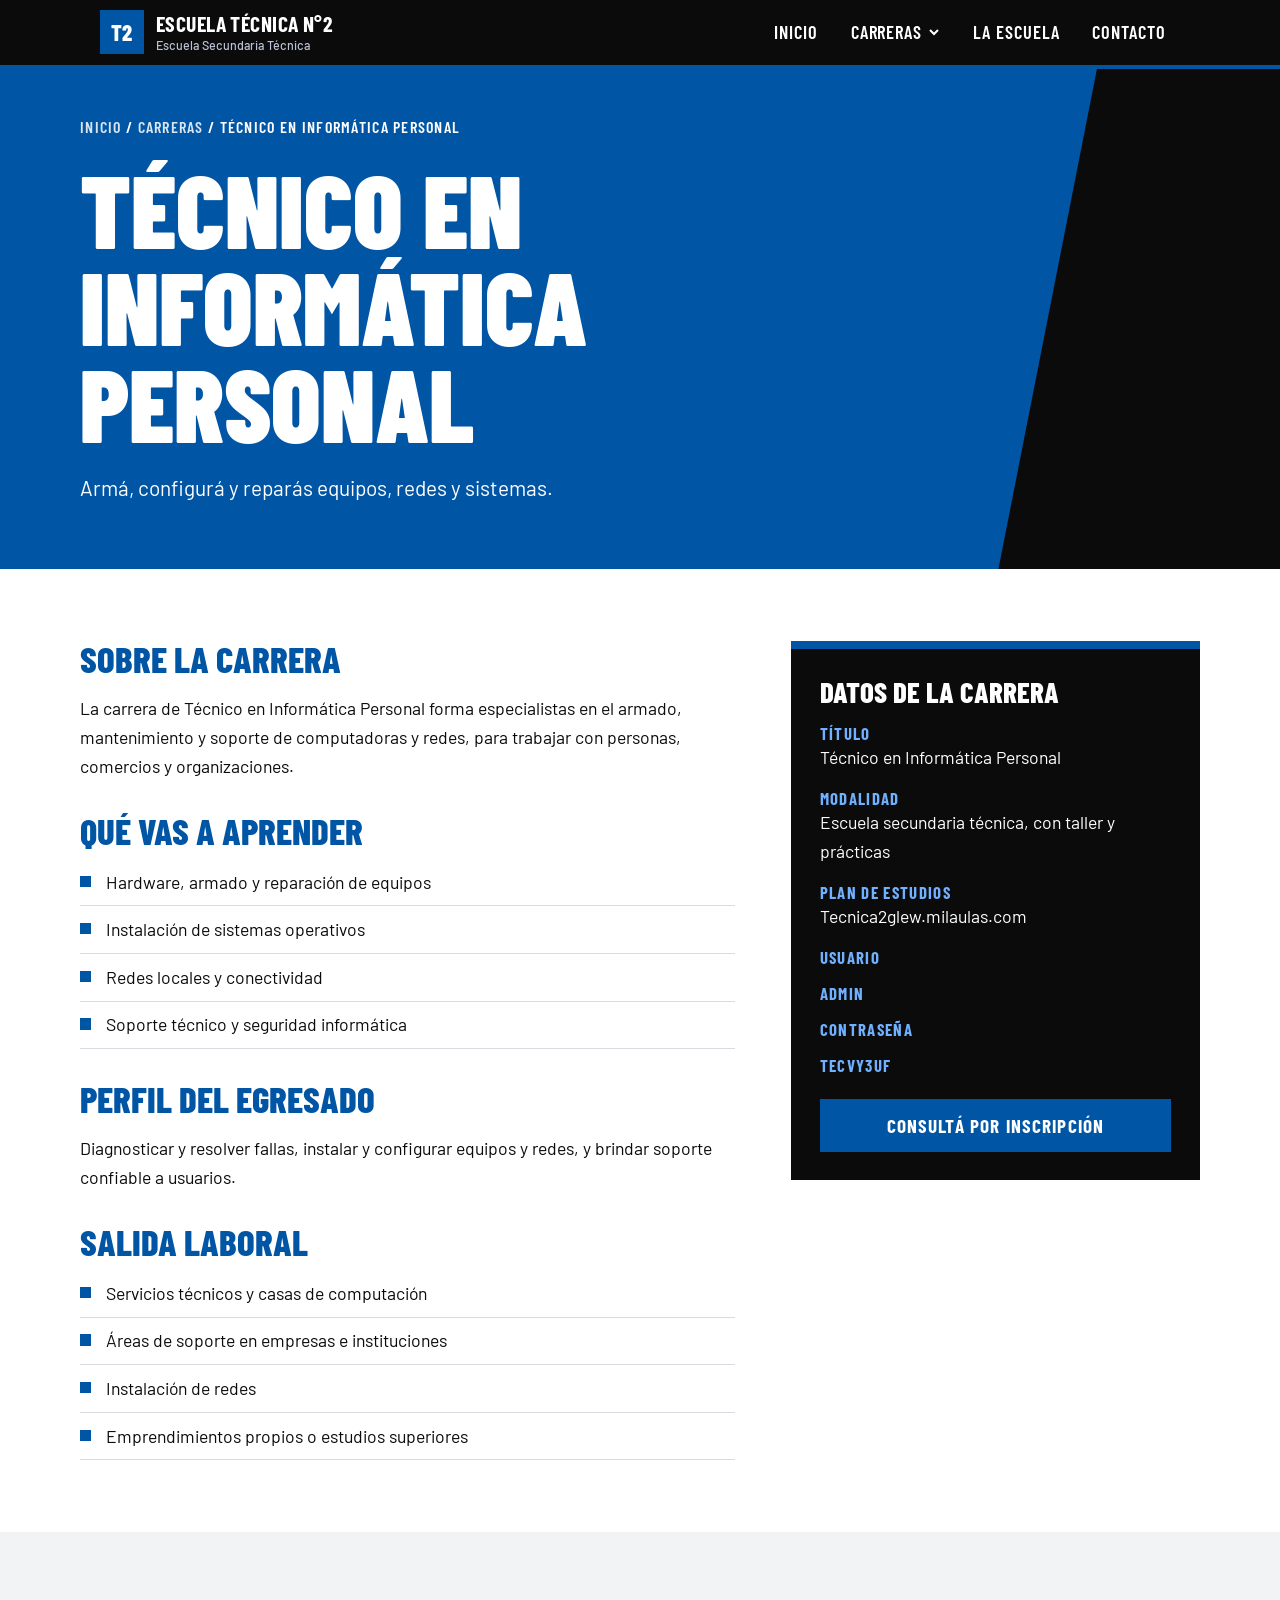
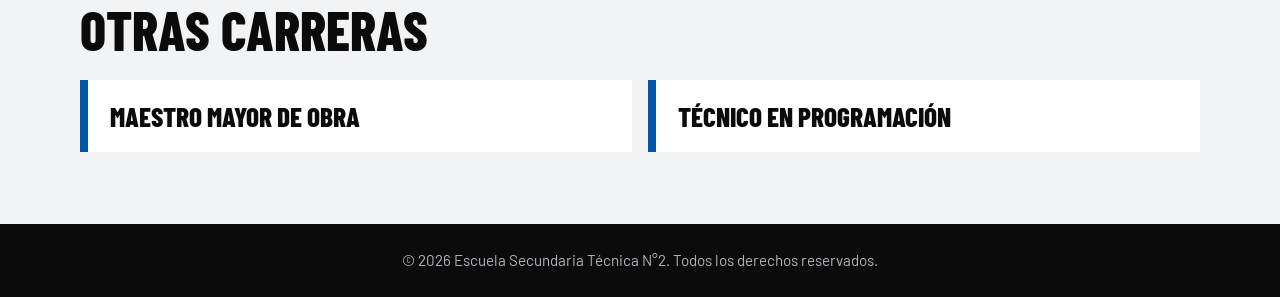
<file: informatica.html>
<!DOCTYPE html>
<html lang="es">
<head>
<meta charset="utf-8">
<meta name="viewport" content="width=device-width, initial-scale=1">
<title>Técnico en Informática Personal | Escuela Secundaria Técnica N°2</title>
<link rel="preconnect" href="https://fonts.googleapis.com">
<link href="https://fonts.googleapis.com/css2?family=Barlow+Condensed:wght@600;700;800;900&family=Barlow:wght@400;500;600&display=swap" rel="stylesheet">
<link rel="stylesheet" href="styles.css">
</head>
<body>
<header>
  <div class="bar">
    <a class="brand" href="index.html" aria-label="Escuela Secundaria Técnica N°2, inicio">
      <span class="mark">T2</span>
      <span>Escuela Técnica N°2<small>Escuela Secundaria Técnica</small></span>
    </a>
    <button class="burger" aria-expanded="false" aria-controls="menu">Menú</button>
    <nav id="menu" aria-label="Principal">
      <ul>
        <li><a href="index.html">Inicio</a></li>
        <li class="dd">
          <button class="dd-btn" aria-expanded="false" aria-haspopup="true" aria-controls="carreras-menu">Carreras
            <svg viewBox="0 0 12 12" fill="none" stroke="currentColor" stroke-width="2"><path d="M2 4l4 4 4-4"/></svg></button>
          <div class="dd-menu" id="carreras-menu"><a href="mmo.html">Maestro Mayor de Obra<span>Construcción y proyectos de obra</span></a><a href="programacion.html">Técnico en Programación<span>Software y desarrollo de aplicaciones</span></a><a href="informatica.html" aria-current="page">Técnico en Informática Personal<span>Equipos, redes y soporte</span></a></div>
        </li>
        <li><a href="index.html#escuela">La escuela</a></li>
        <li><a href="index.html#contacto">Contacto</a></li>
      </ul>
    </nav>
  </div>
</header>
<main>
<div class="phero"><div class="wrap">
  <div class="crumbs"><a href="index.html">Inicio</a> / <a href="index.html#carreras">Carreras</a> / Técnico en Informática Personal</div>
  <h1>Técnico en Informática Personal</h1>
  <p>Armá, configurá y reparás equipos, redes y sistemas.</p>
</div></div>
<section><div class="wrap pbody">
  <div>
    <h2>Sobre la carrera</h2>
    <p>La carrera de Técnico en Informática Personal forma especialistas en el armado, mantenimiento y soporte de computadoras y redes, para trabajar con personas, comercios y organizaciones.</p>
    <h2>Qué vas a aprender</h2>
    <ul><li>Hardware, armado y reparación de equipos</li><li>Instalación de sistemas operativos</li><li>Redes locales y conectividad</li><li>Soporte técnico y seguridad informática</li></ul>
    <h2>Perfil del egresado</h2>
    <p>Diagnosticar y resolver fallas, instalar y configurar equipos y redes, y brindar soporte confiable a usuarios.</p>
    <h2>Salida laboral</h2>
    <ul><li>Servicios técnicos y casas de computación</li><li>Áreas de soporte en empresas e instituciones</li><li>Instalación de redes</li><li>Emprendimientos propios o estudios superiores</li></ul>
  </div>
  <aside class="datos">
    <h3>Datos de la carrera</h3>
    <dl>
      <dt>Título</dt><dd>Técnico en Informática Personal</dd>
      <dt>Modalidad</dt><dd>Escuela secundaria técnica, con taller y prácticas</dd>
      <dt>Plan de estudios</dt><dd>Tecnica2glew.milaulas.com</dd>
      <dt>Usuario</dt><dt>Admin</dt>
      <dt>Contraseña</dd><dt>tEcvY3Uf</dt>
    </dl>
    <a class="btn" href="index.html#contacto">Consultá por inscripción</a>
  </aside>
</div></section>
<section class="otras"><div class="wrap">
  <h2>Otras carreras</h2>
  <div class="row"><a href="mmo.html">Maestro Mayor de Obra</a><a href="programacion.html">Técnico en Programación</a></div>
</div></section>
</main>
<footer>© 2026 Escuela Secundaria Técnica N°2. Todos los derechos reservados.</footer>
<script src="script.js"></script>
</body>
</html>
</file>
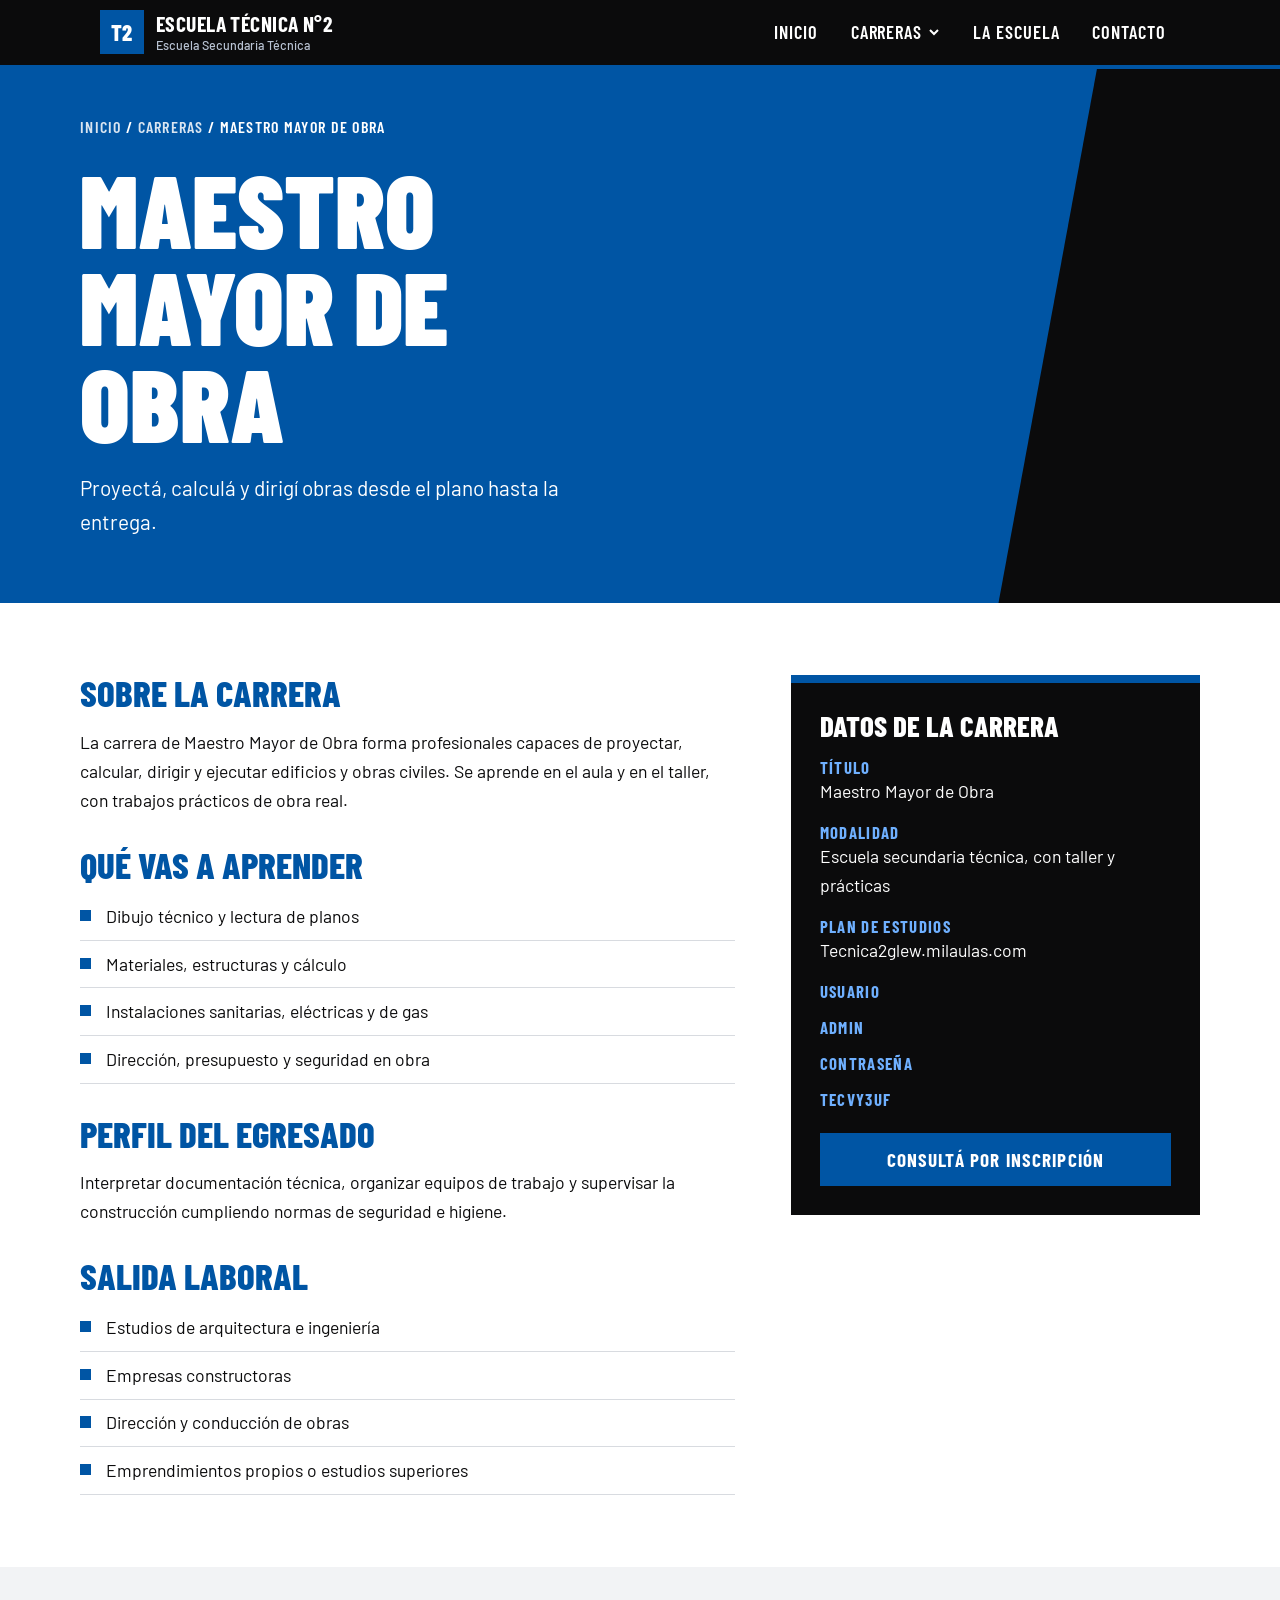
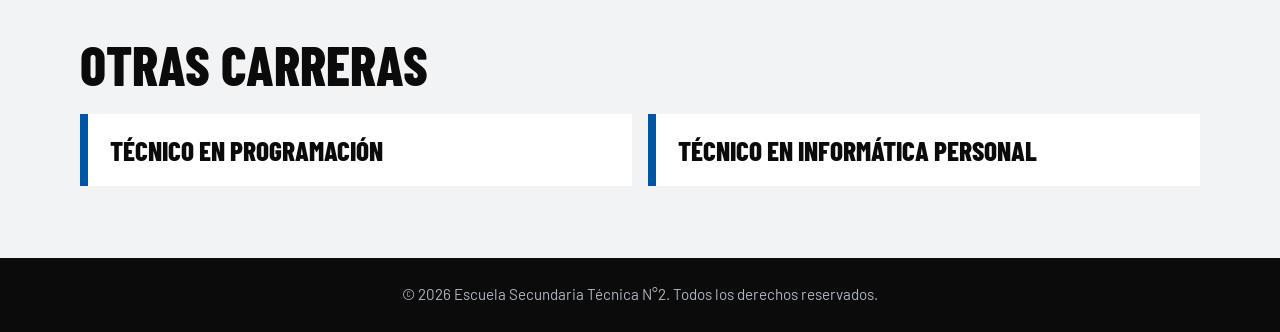
<file: mmo.html>
<!DOCTYPE html>
<html lang="es">
<head>
<meta charset="utf-8">
<meta name="viewport" content="width=device-width, initial-scale=1">
<title>Maestro Mayor de Obra | Escuela Secundaria Técnica N°2</title>
<link rel="preconnect" href="https://fonts.googleapis.com">
<link href="https://fonts.googleapis.com/css2?family=Barlow+Condensed:wght@600;700;800;900&family=Barlow:wght@400;500;600&display=swap" rel="stylesheet">
<link rel="stylesheet" href="styles.css">
</head>
<body>
<header>
  <div class="bar">
    <a class="brand" href="index.html" aria-label="Escuela Secundaria Técnica N°2, inicio">
      <span class="mark">T2</span>
      <span>Escuela Técnica N°2<small>Escuela Secundaria Técnica</small></span>
    </a>
    <button class="burger" aria-expanded="false" aria-controls="menu">Menú</button>
    <nav id="menu" aria-label="Principal">
      <ul>
        <li><a href="index.html">Inicio</a></li>
        <li class="dd">
          <button class="dd-btn" aria-expanded="false" aria-haspopup="true" aria-controls="carreras-menu">Carreras
            <svg viewBox="0 0 12 12" fill="none" stroke="currentColor" stroke-width="2"><path d="M2 4l4 4 4-4"/></svg></button>
          <div class="dd-menu" id="carreras-menu"><a href="mmo.html" aria-current="page">Maestro Mayor de Obra<span>Construcción y proyectos de obra</span></a><a href="programacion.html">Técnico en Programación<span>Software y desarrollo de aplicaciones</span></a><a href="informatica.html">Técnico en Informática Personal<span>Equipos, redes y soporte</span></a></div>
        </li>
        <li><a href="index.html#escuela">La escuela</a></li>
        <li><a href="index.html#contacto">Contacto</a></li>
      </ul>
    </nav>
  </div>
</header>
<main>
<div class="phero"><div class="wrap">
  <div class="crumbs"><a href="index.html">Inicio</a> / <a href="index.html#carreras">Carreras</a> / Maestro Mayor de Obra</div>
  <h1>Maestro Mayor de Obra</h1>
  <p>Proyectá, calculá y dirigí obras desde el plano hasta la entrega.</p>
</div></div>
<section><div class="wrap pbody">
  <div>
    <h2>Sobre la carrera</h2>
    <p>La carrera de Maestro Mayor de Obra forma profesionales capaces de proyectar, calcular, dirigir y ejecutar edificios y obras civiles. Se aprende en el aula y en el taller, con trabajos prácticos de obra real.</p>
    <h2>Qué vas a aprender</h2>
    <ul><li>Dibujo técnico y lectura de planos</li><li>Materiales, estructuras y cálculo</li><li>Instalaciones sanitarias, eléctricas y de gas</li><li>Dirección, presupuesto y seguridad en obra</li></ul>
    <h2>Perfil del egresado</h2>
    <p>Interpretar documentación técnica, organizar equipos de trabajo y supervisar la construcción cumpliendo normas de seguridad e higiene.</p>
    <h2>Salida laboral</h2>
    <ul><li>Estudios de arquitectura e ingeniería</li><li>Empresas constructoras</li><li>Dirección y conducción de obras</li><li>Emprendimientos propios o estudios superiores</li></ul>
  </div>
  <aside class="datos">
    <h3>Datos de la carrera</h3>
    <dl>
      <dt>Título</dt><dd>Maestro Mayor de Obra</dd>
      <dt>Modalidad</dt><dd>Escuela secundaria técnica, con taller y prácticas</dd>
      <dt>Plan de estudios</dt><dd>Tecnica2glew.milaulas.com</dd>
      <dt>Usuario</dt><dt>Admin</dt>
      <dt>Contraseña</dd><dt>tEcvY3Uf</dt>
    </dl>
    <a class="btn" href="index.html#contacto">Consultá por inscripción</a>
  </aside>
</div></section>
<section class="otras"><div class="wrap">
  <h2>Otras carreras</h2>
  <div class="row"><a href="programacion.html">Técnico en Programación</a><a href="informatica.html">Técnico en Informática Personal</a></div>
</div></section>
</main>
<footer>© 2026 Escuela Secundaria Técnica N°2. Todos los derechos reservados.</footer>
<script src="script.js"></script>
</body>
</html>
</file>
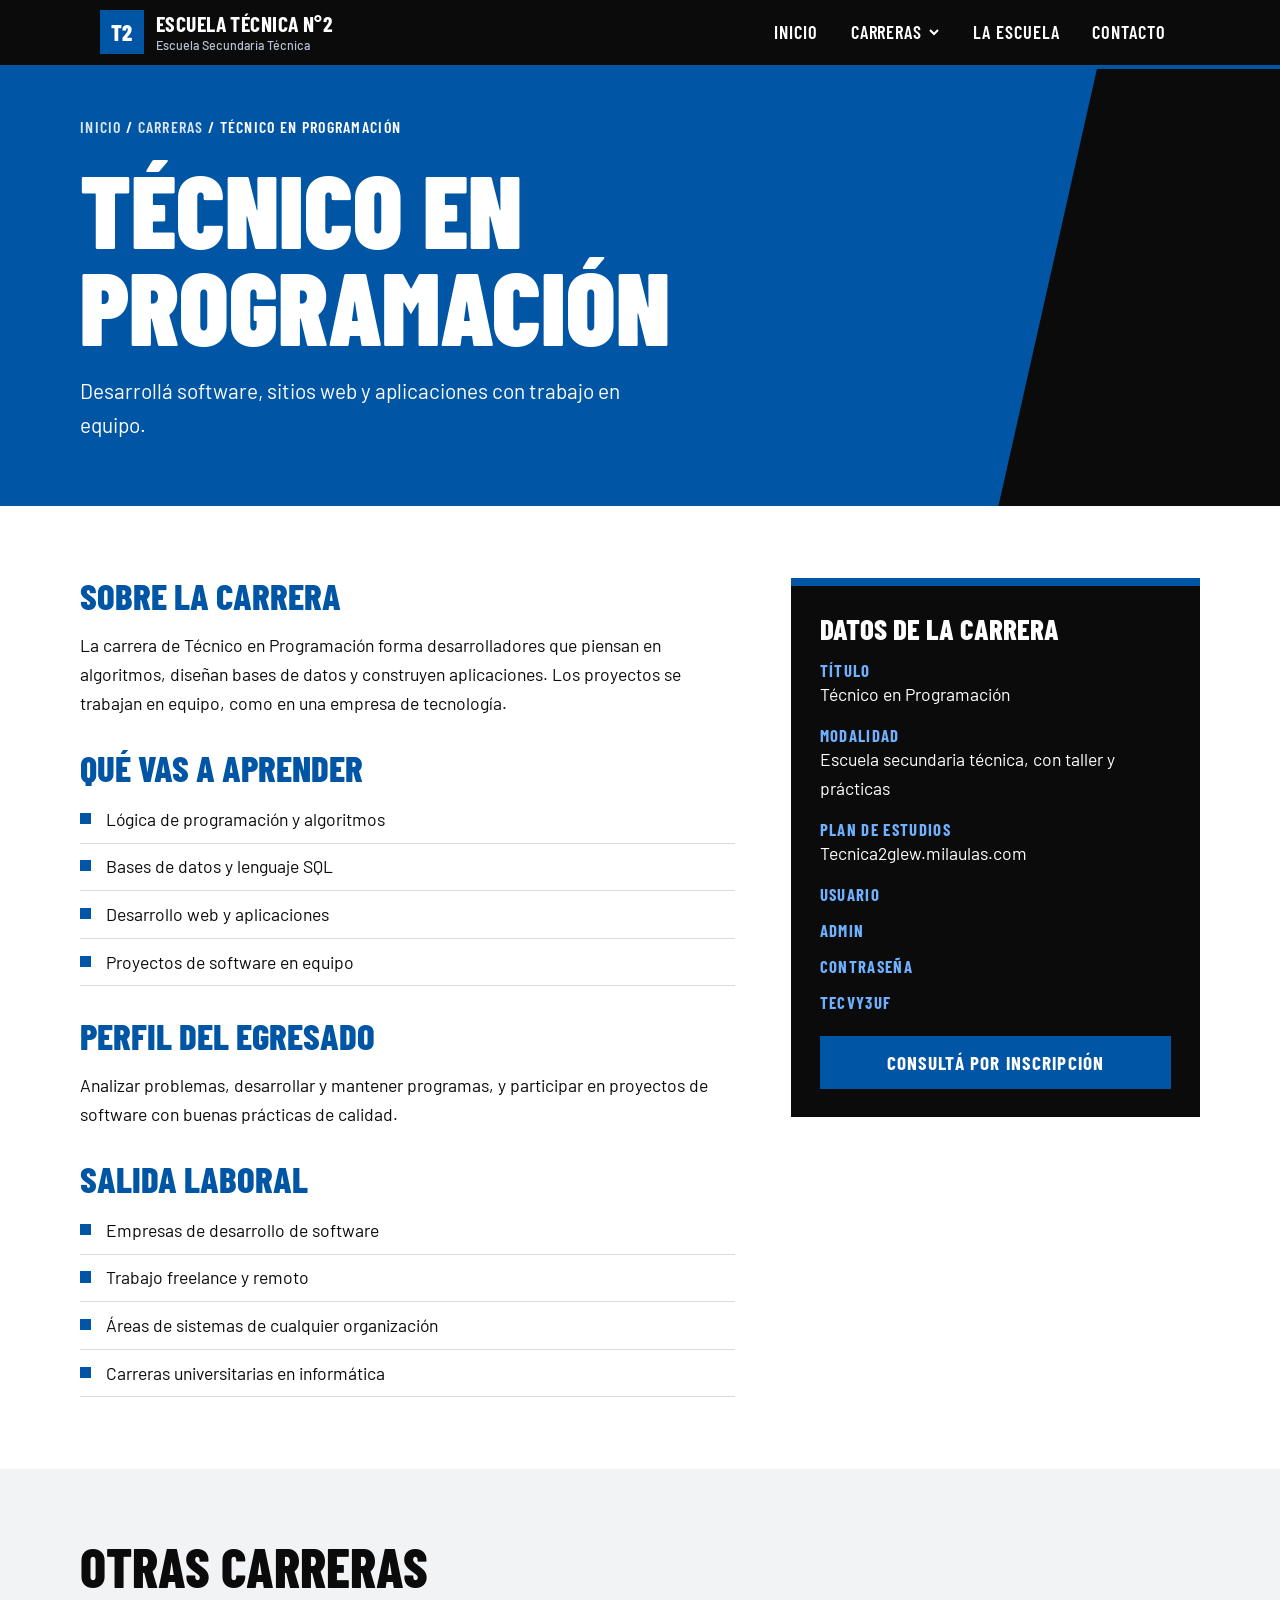
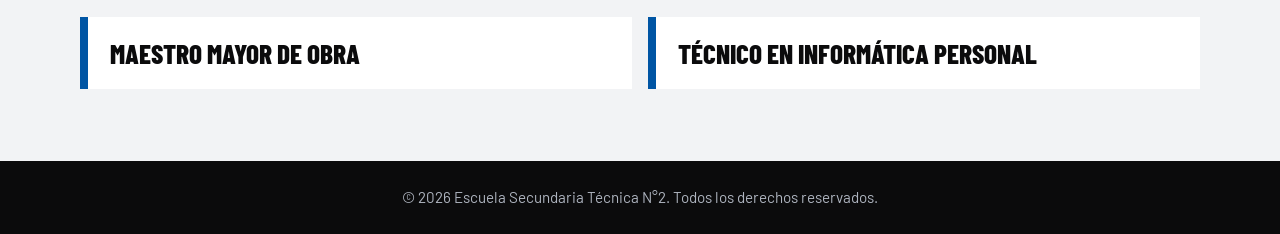
<file: programacion.html>
<!DOCTYPE html>
<html lang="es">
<head>
<meta charset="utf-8">
<meta name="viewport" content="width=device-width, initial-scale=1">
<title>Técnico en Programación | Escuela Secundaria Técnica N°2</title>
<link rel="preconnect" href="https://fonts.googleapis.com">
<link href="https://fonts.googleapis.com/css2?family=Barlow+Condensed:wght@600;700;800;900&family=Barlow:wght@400;500;600&display=swap" rel="stylesheet">
<link rel="stylesheet" href="styles.css">
</head>
<body>
<header>
  <div class="bar">
    <a class="brand" href="index.html" aria-label="Escuela Secundaria Técnica N°2, inicio">
      <span class="mark">T2</span>
      <span>Escuela Técnica N°2<small>Escuela Secundaria Técnica</small></span>
    </a>
    <button class="burger" aria-expanded="false" aria-controls="menu">Menú</button>
    <nav id="menu" aria-label="Principal">
      <ul>
        <li><a href="index.html">Inicio</a></li>
        <li class="dd">
          <button class="dd-btn" aria-expanded="false" aria-haspopup="true" aria-controls="carreras-menu">Carreras
            <svg viewBox="0 0 12 12" fill="none" stroke="currentColor" stroke-width="2"><path d="M2 4l4 4 4-4"/></svg></button>
          <div class="dd-menu" id="carreras-menu"><a href="mmo.html">Maestro Mayor de Obra<span>Construcción y proyectos de obra</span></a><a href="programacion.html" aria-current="page">Técnico en Programación<span>Software y desarrollo de aplicaciones</span></a><a href="informatica.html">Técnico en Informática Personal<span>Equipos, redes y soporte</span></a></div>
        </li>
        <li><a href="index.html#escuela">La escuela</a></li>
        <li><a href="index.html#contacto">Contacto</a></li>
      </ul>
    </nav>
  </div>
</header>
<main>
<div class="phero"><div class="wrap">
  <div class="crumbs"><a href="index.html">Inicio</a> / <a href="index.html#carreras">Carreras</a> / Técnico en Programación</div>
  <h1>Técnico en Programación</h1>
  <p>Desarrollá software, sitios web y aplicaciones con trabajo en equipo.</p>
</div></div>
<section><div class="wrap pbody">
  <div>
    <h2>Sobre la carrera</h2>
    <p>La carrera de Técnico en Programación forma desarrolladores que piensan en algoritmos, diseñan bases de datos y construyen aplicaciones. Los proyectos se trabajan en equipo, como en una empresa de tecnología.</p>
    <h2>Qué vas a aprender</h2>
    <ul><li>Lógica de programación y algoritmos</li><li>Bases de datos y lenguaje SQL</li><li>Desarrollo web y aplicaciones</li><li>Proyectos de software en equipo</li></ul>
    <h2>Perfil del egresado</h2>
    <p>Analizar problemas, desarrollar y mantener programas, y participar en proyectos de software con buenas prácticas de calidad.</p>
    <h2>Salida laboral</h2>
    <ul><li>Empresas de desarrollo de software</li><li>Trabajo freelance y remoto</li><li>Áreas de sistemas de cualquier organización</li><li>Carreras universitarias en informática</li></ul>
  </div>
  <aside class="datos">
    <h3>Datos de la carrera</h3>
    <dl>
      <dt>Título</dt><dd>Técnico en Programación</dd>
      <dt>Modalidad</dt><dd>Escuela secundaria técnica, con taller y prácticas</dd>
      <dt>Plan de estudios</dt><dd>Tecnica2glew.milaulas.com</dd>
      <dt>Usuario</dt><dt>Admin</dt>
      <dt>Contraseña</dd><dt>tEcvY3Uf</dt>
    </dl>
    <a class="btn" href="index.html#contacto">Consultá por inscripción</a>
  </aside>
</div></section>
<section class="otras"><div class="wrap">
  <h2>Otras carreras</h2>
  <div class="row"><a href="mmo.html">Maestro Mayor de Obra</a><a href="informatica.html">Técnico en Informática Personal</a></div>
</div></section>
</main>
<footer>© 2026 Escuela Secundaria Técnica N°2. Todos los derechos reservados.</footer>
<script src="script.js"></script>
</body>
</html>
</file>
<file: styles.css>
:root{--blue:#0055A4;--blue-d:#003f7d;--black:#0b0b0c;--white:#fff;--grey:#f2f3f5;--line:#d8dbe0;--muted:#51565f;
--head:"Barlow Condensed","Arial Narrow",Impact,sans-serif;--body:"Barlow",Arial,sans-serif}
*{box-sizing:border-box}
html{scroll-behavior:smooth;scroll-padding-top:84px}
body{margin:0;background:var(--white);color:var(--black);font:400 1.1rem/1.65 var(--body)}
a{color:inherit}
:focus-visible{outline:3px solid #5aa2ff;outline-offset:2px}
h1,h2,h3{font-family:var(--head);text-transform:uppercase;line-height:.95;margin:0}
.wrap{max-width:1120px;margin:0 auto}
section{padding:4.5rem 1.25rem}
h2{font-size:clamp(2.2rem,5vw,3.4rem);font-weight:800;margin-bottom:1rem}

/* Barra */
header{position:sticky;top:0;z-index:20;background:var(--black);color:#fff;border-bottom:4px solid var(--blue)}
.bar{max-width:1120px;margin:0 auto;padding:.65rem 1.25rem;display:flex;align-items:center;justify-content:space-between;gap:1rem}
.brand{display:flex;align-items:center;gap:.75rem;text-decoration:none;font:700 1.35rem/1 var(--head);text-transform:uppercase;letter-spacing:.02em}
.brand .mark{width:44px;height:44px;background:var(--blue);display:grid;place-items:center;font-size:1.4rem;font-weight:800}
.brand small{display:block;font:500 .78rem var(--body);text-transform:none;letter-spacing:0;color:#b9c3d3;margin-top:.2rem}
nav ul{list-style:none;margin:0;padding:0;display:flex;gap:.25rem;align-items:center}
nav a,.dd-btn{font:600 1.15rem var(--head);text-transform:uppercase;letter-spacing:.05em;color:#fff;text-decoration:none;background:none;border:0;padding:.6rem .9rem;cursor:pointer;display:flex;align-items:center;gap:.4rem}
nav a:hover,.dd-btn:hover,.dd-btn[aria-expanded="true"],nav a[aria-current="page"]{background:var(--blue)}
.dd{position:relative}
.dd-btn svg{width:12px;height:12px;transition:transform .2s}
.dd-btn[aria-expanded="true"] svg{transform:rotate(180deg)}
.dd-menu{position:absolute;right:0;top:calc(100% + 4px);min-width:310px;background:#fff;color:var(--black);border-top:4px solid var(--blue);box-shadow:0 14px 34px rgba(0,0,0,.4);display:none;flex-direction:column}
.dd-menu.open{display:flex}
@media (hover:hover) and (min-width:821px){.dd:hover .dd-menu{display:flex}.dd:hover .dd-btn{background:var(--blue)}}
.dd-menu a{color:var(--black);display:block;padding:.8rem 1rem;border-bottom:1px solid var(--line);font-size:1.2rem}
.dd-menu a:last-child{border-bottom:0}
.dd-menu a:hover,.dd-menu a[aria-current="page"]{background:var(--blue);color:#fff}
.dd-menu span{display:block;font:400 .9rem var(--body);text-transform:none;letter-spacing:0;opacity:.75}
.burger{display:none;background:none;border:2px solid #fff;color:#fff;padding:.35rem .7rem;font:700 1rem var(--head);text-transform:uppercase;cursor:pointer}

/* Portada */
.hero{background:var(--black);color:#fff;position:relative;overflow:hidden;padding:0}
.hero::after{content:"";position:absolute;top:0;bottom:0;right:0;width:36%;clip-path:polygon(28% 0,100% 0,100% 100%,0 100%);
  background:linear-gradient(90deg,var(--blue) 0 34%,#fff 34% 67%,#26272b 67%)}
.hero .in{max-width:1120px;margin:0 auto;padding:6rem 1.25rem 6.5rem;position:relative;z-index:1}
.hero h1{font-size:clamp(3.4rem,11vw,8rem);font-weight:900;max-width:9ch}
.hero h1 em{font-style:normal;color:#4f9bff}
.hero p{max-width:30rem;font-size:1.25rem;color:#d3d6dc;margin:1.5rem 0 2rem}
.btn{display:inline-block;font:700 1.2rem var(--head);text-transform:uppercase;letter-spacing:.06em;padding:.8rem 1.6rem;text-decoration:none;background:var(--blue);color:#fff;border:2px solid var(--blue)}
.btn:hover{background:#fff;color:var(--blue)}
.btn.alt{background:transparent;border-color:#fff;margin-left:.6rem}
.btn.alt:hover{background:#fff;color:var(--black)}

/* Carreras */
.lead{max-width:38rem;color:var(--muted)}
.tiles{display:grid;grid-template-columns:repeat(3,1fr);gap:0;margin-top:2.5rem;border:3px solid var(--black)}
.tile{display:flex;flex-direction:column;min-height:360px;padding:2rem;text-decoration:none;transition:transform .2s,box-shadow .2s;position:relative}
.tile:hover{transform:translateY(-6px);box-shadow:0 14px 0 rgba(0,0,0,.18);z-index:2}
.tile svg{width:72px;height:72px;margin-bottom:auto}
.tile h3{font-size:2.3rem;font-weight:800;margin:1.5rem 0 .7rem}
.tile p{margin:0 0 1.2rem;opacity:.9}
.tile b{font:700 1.15rem var(--head);text-transform:uppercase;letter-spacing:.08em}
.t1{background:var(--blue);color:#fff}.t2{background:var(--black);color:#fff}.t3{background:#fff;color:var(--black)}
.t3{border-left:3px solid var(--black)}.t3 svg,.t3 b{color:var(--blue)}

/* Escuela */
#escuela{background:var(--black);color:#fff}
.cols{display:grid;grid-template-columns:1.2fr 1fr;gap:3.5rem;align-items:start}
.facts div{padding:1rem 0 1rem 1.2rem;border-left:6px solid var(--blue);margin-bottom:1rem;background:#17181b}
.facts b{font:700 1.5rem var(--head);text-transform:uppercase;display:block}
.facts span{color:#b9bec7}

/* Contacto */
#contacto{background:var(--blue);color:#fff}
.ct{display:grid;grid-template-columns:repeat(auto-fit,minmax(220px,1fr));gap:1.5rem;margin-top:1.5rem}
.ct div{border-top:3px solid #fff;padding-top:.8rem}
.ct b{font:700 1.3rem var(--head);text-transform:uppercase;display:block}
footer{background:var(--black);color:#aeb4bf;text-align:center;padding:1.5rem 1.25rem;font-size:.95rem}

/* Páginas de carrera */
.phero{background:var(--blue);color:#fff;padding:3rem 1.25rem 4rem;position:relative;overflow:hidden}
.phero::after{content:"";position:absolute;right:0;top:0;bottom:0;width:22%;clip-path:polygon(35% 0,100% 0,100% 100%,0 100%);background:var(--black)}
.crumbs{font:600 1rem var(--head);text-transform:uppercase;letter-spacing:.08em;margin-bottom:1.5rem}
.crumbs a{text-decoration:none;opacity:.85}.crumbs a:hover{text-decoration:underline}
.phero h1{font-size:clamp(3rem,9vw,6.4rem);font-weight:900;max-width:12ch;position:relative;z-index:1}
.phero p{font-size:1.3rem;max-width:34rem;margin:1.2rem 0 0;position:relative;z-index:1}
.pbody{display:grid;grid-template-columns:1.6fr 1fr;gap:3.5rem;align-items:start}
.pbody h2{font-size:2.3rem;color:var(--blue);margin:2rem 0 .7rem}.pbody h2:first-child{margin-top:0}
.pbody ul{list-style:none;padding:0;margin:0}
.pbody li{padding:.55rem 0 .55rem 1.6rem;position:relative;border-bottom:1px solid var(--line)}
.pbody li::before{content:"";position:absolute;left:0;top:1.05rem;width:.7rem;height:.7rem;background:var(--blue)}
aside.datos{background:var(--black);color:#fff;padding:1.8rem;border-top:8px solid var(--blue)}
aside.datos h3{font-size:1.8rem;font-weight:800;margin-bottom:1rem}
aside.datos dt{font:700 1.05rem var(--head);text-transform:uppercase;letter-spacing:.08em;color:#6fb0ff;margin-top:1rem}
aside.datos dd{margin:0}
aside.datos .btn{margin-top:1.5rem;display:block;text-align:center}
.otras{background:var(--grey)}
.otras .row{display:grid;grid-template-columns:repeat(2,1fr);gap:1rem;margin-top:1.5rem}
.otras a{display:block;padding:1.4rem;background:#fff;border-left:8px solid var(--blue);text-decoration:none;font:800 1.7rem var(--head);text-transform:uppercase;line-height:1}
.otras a:hover{background:var(--black);color:#fff}

@media (max-width:820px){
  .burger{display:block}
  nav{position:absolute;left:0;right:0;top:100%;background:var(--black);display:none;padding:.5rem 1.25rem 1rem;border-bottom:4px solid var(--blue)}
  nav.open{display:block}
  nav ul{flex-direction:column;align-items:stretch}
  .dd-menu{position:static;box-shadow:none;margin:.3rem 0 .5rem}
  .tiles,.cols,.pbody,.otras .row{grid-template-columns:1fr}
  .t3{border-left:0;border-top:3px solid var(--black)}
  .tile{min-height:260px}
  .hero::after{width:14%}.phero::after{width:10%}
  .btn.alt{margin:.6rem 0 0}
}
@media (prefers-reduced-motion:reduce){html{scroll-behavior:auto}*{transition:none!important}}
</file>
